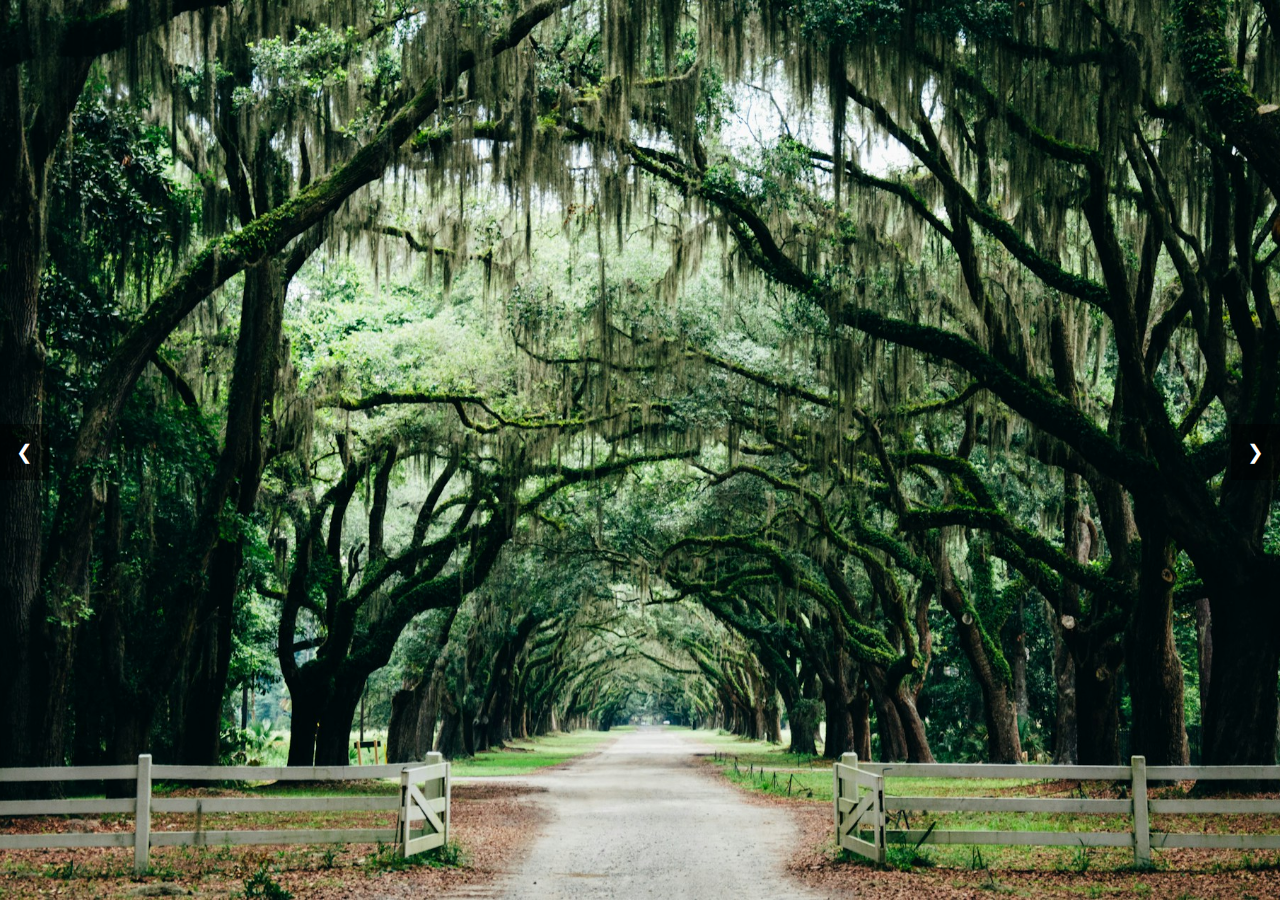
<file: Project 1/index.html>
<!DOCTYPE html>
<html lang="en">
  <head>
    <meta charset="UTF-8" />
    <meta name="viewport" content="width=device-width, initial-scale=1.0" />
    <title>Slideshow</title>
    <link rel="stylesheet" href="style.css" />
  </head>
  <body>
    <div id="slideshow-container">
      <div class="slide fade">
        <img src="img/img1.jpg" alt="Slide 1" />
      </div>
      <div class="slide fade">
        <img src="img/img2.jpg" alt="Slide 2" />
      </div>
      <div class="slide fade">
        <img src="img/img3.jpg" alt="Slide 3" />
      </div>

      <a class="prev" onclick="changeSlide(-1)">&#10094;</a>
      <a class="next" onclick="changeSlide(1)">&#10095;</a>
    </div>

    <script src="script.js"></script>
  </body>
</html>
</file>
<file: Project 1/style.css>
body,
html {
  margin: 0;
  padding: 0;
  overflow: hidden;
}

#slideshow-container {
  position: relative;
  width: 100%;
  height: 100%;
}

.slide {
  display: none;
}

.slide img {
  width: 100vw;
  height: 100vh;
  object-fit: cover;
}

.prev,
.next {
  position: absolute;
  top: 50%;
  transform: translateY(-50%);
  cursor: pointer;
  padding: 16px;
  background-color: rgba(0, 0, 0, 0.5);
  color: white;
  font-size: 20px;
}

.prev {
  left: 0;
}

.next {
  right: 0;
}
</file>
